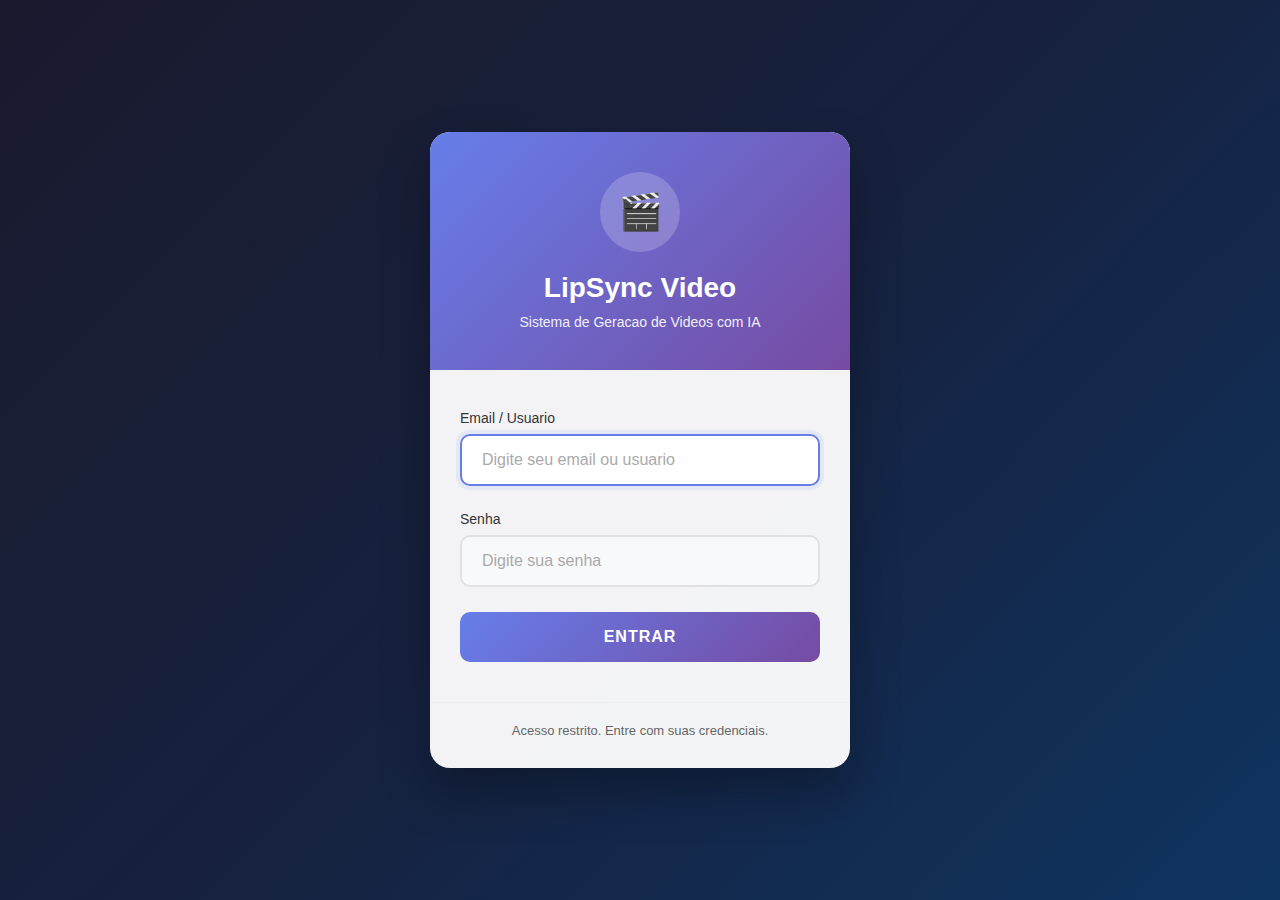
<file: static/login.html>
<!DOCTYPE html>
<html lang="pt-BR">
<head>
    <meta charset="UTF-8">
    <meta name="viewport" content="width=device-width, initial-scale=1.0">
    <title>Login - LipSync Video Generator</title>
    <style>
        * {
            margin: 0;
            padding: 0;
            box-sizing: border-box;
        }

        body {
            font-family: 'Segoe UI', Tahoma, Geneva, Verdana, sans-serif;
            background: linear-gradient(135deg, #1a1a2e 0%, #16213e 50%, #0f3460 100%);
            min-height: 100vh;
            display: flex;
            align-items: center;
            justify-content: center;
            padding: 20px;
        }

        .login-container {
            background: rgba(255, 255, 255, 0.95);
            border-radius: 20px;
            box-shadow: 0 25px 50px rgba(0, 0, 0, 0.3);
            overflow: hidden;
            width: 100%;
            max-width: 420px;
            animation: slideUp 0.5s ease;
        }

        @keyframes slideUp {
            from {
                opacity: 0;
                transform: translateY(30px);
            }
            to {
                opacity: 1;
                transform: translateY(0);
            }
        }

        .login-header {
            background: linear-gradient(135deg, #667eea 0%, #764ba2 100%);
            padding: 40px 30px;
            text-align: center;
            color: white;
        }

        .login-header h1 {
            font-size: 28px;
            font-weight: 600;
            margin-bottom: 10px;
        }

        .login-header p {
            opacity: 0.9;
            font-size: 14px;
        }

        .login-icon {
            width: 80px;
            height: 80px;
            background: rgba(255, 255, 255, 0.2);
            border-radius: 50%;
            display: flex;
            align-items: center;
            justify-content: center;
            margin: 0 auto 20px;
            font-size: 36px;
        }

        .login-form {
            padding: 40px 30px;
        }

        .form-group {
            margin-bottom: 25px;
            position: relative;
        }

        .form-group label {
            display: block;
            margin-bottom: 8px;
            color: #333;
            font-weight: 500;
            font-size: 14px;
        }

        .form-group input {
            width: 100%;
            padding: 15px 20px;
            border: 2px solid #e1e1e1;
            border-radius: 10px;
            font-size: 16px;
            transition: all 0.3s ease;
            background: #f8f9fa;
        }

        .form-group input:focus {
            outline: none;
            border-color: #667eea;
            background: white;
            box-shadow: 0 0 0 4px rgba(102, 126, 234, 0.1);
        }

        .form-group input::placeholder {
            color: #aaa;
        }

        .input-icon {
            position: absolute;
            right: 15px;
            top: 43px;
            color: #aaa;
            font-size: 18px;
        }

        .error-message {
            background: #ffe6e6;
            color: #d63031;
            padding: 12px 20px;
            border-radius: 10px;
            margin-bottom: 20px;
            font-size: 14px;
            display: none;
            border-left: 4px solid #d63031;
        }

        .error-message.show {
            display: block;
            animation: shake 0.5s ease;
        }

        @keyframes shake {
            0%, 100% { transform: translateX(0); }
            20%, 60% { transform: translateX(-5px); }
            40%, 80% { transform: translateX(5px); }
        }

        .login-btn {
            width: 100%;
            padding: 16px;
            background: linear-gradient(135deg, #667eea 0%, #764ba2 100%);
            color: white;
            border: none;
            border-radius: 10px;
            font-size: 16px;
            font-weight: 600;
            cursor: pointer;
            transition: all 0.3s ease;
            text-transform: uppercase;
            letter-spacing: 1px;
        }

        .login-btn:hover {
            transform: translateY(-2px);
            box-shadow: 0 10px 20px rgba(102, 126, 234, 0.3);
        }

        .login-btn:active {
            transform: translateY(0);
        }

        .login-btn:disabled {
            opacity: 0.7;
            cursor: not-allowed;
            transform: none;
        }

        .login-footer {
            text-align: center;
            padding: 20px 30px 30px;
            color: #666;
            font-size: 13px;
            border-top: 1px solid #eee;
        }

        .spinner {
            display: none;
            width: 20px;
            height: 20px;
            border: 2px solid rgba(255,255,255,0.3);
            border-top-color: white;
            border-radius: 50%;
            animation: spin 0.8s linear infinite;
            margin-right: 10px;
        }

        .login-btn.loading .spinner {
            display: inline-block;
        }

        .login-btn.loading .btn-text {
            opacity: 0.7;
        }

        @keyframes spin {
            to { transform: rotate(360deg); }
        }

        /* Responsive */
        @media (max-width: 480px) {
            .login-container {
                border-radius: 15px;
            }
            .login-header {
                padding: 30px 20px;
            }
            .login-form {
                padding: 30px 20px;
            }
        }
    </style>
</head>
<body>
    <div class="login-container">
        <div class="login-header">
            <div class="login-icon">🎬</div>
            <h1>LipSync Video</h1>
            <p>Sistema de Geracao de Videos com IA</p>
        </div>

        <form class="login-form" id="loginForm">
            <div class="error-message" id="errorMessage">
                Email ou senha incorretos
            </div>

            <div class="form-group">
                <label for="email">Email / Usuario</label>
                <input
                    type="text"
                    id="email"
                    name="email"
                    placeholder="Digite seu email ou usuario"
                    required
                    autocomplete="username"
                >
            </div>

            <div class="form-group">
                <label for="password">Senha</label>
                <input
                    type="password"
                    id="password"
                    name="password"
                    placeholder="Digite sua senha"
                    required
                    autocomplete="current-password"
                >
            </div>

            <button type="submit" class="login-btn" id="loginBtn">
                <span class="spinner"></span>
                <span class="btn-text">Entrar</span>
            </button>
        </form>

        <div class="login-footer">
            Acesso restrito. Entre com suas credenciais.
        </div>
    </div>

    <script>
        const form = document.getElementById('loginForm');
        const errorMessage = document.getElementById('errorMessage');
        const loginBtn = document.getElementById('loginBtn');

        form.addEventListener('submit', async (e) => {
            e.preventDefault();

            // Esconde erro anterior
            errorMessage.classList.remove('show');

            // Mostra loading
            loginBtn.classList.add('loading');
            loginBtn.disabled = true;

            const email = document.getElementById('email').value;
            const password = document.getElementById('password').value;

            try {
                const response = await fetch('/api/auth/login', {
                    method: 'POST',
                    headers: {
                        'Content-Type': 'application/json'
                    },
                    body: JSON.stringify({ email, password })
                });

                const data = await response.json();

                if (data.success) {
                    // Login bem sucedido - redireciona
                    window.location.href = '/';
                } else {
                    // Mostra erro
                    errorMessage.textContent = data.error || 'Email ou senha incorretos';
                    errorMessage.classList.add('show');
                }
            } catch (error) {
                errorMessage.textContent = 'Erro de conexao. Tente novamente.';
                errorMessage.classList.add('show');
            } finally {
                loginBtn.classList.remove('loading');
                loginBtn.disabled = false;
            }
        });

        // Foca no campo email ao carregar
        document.getElementById('email').focus();
    </script>
</body>
</html>
</file>
